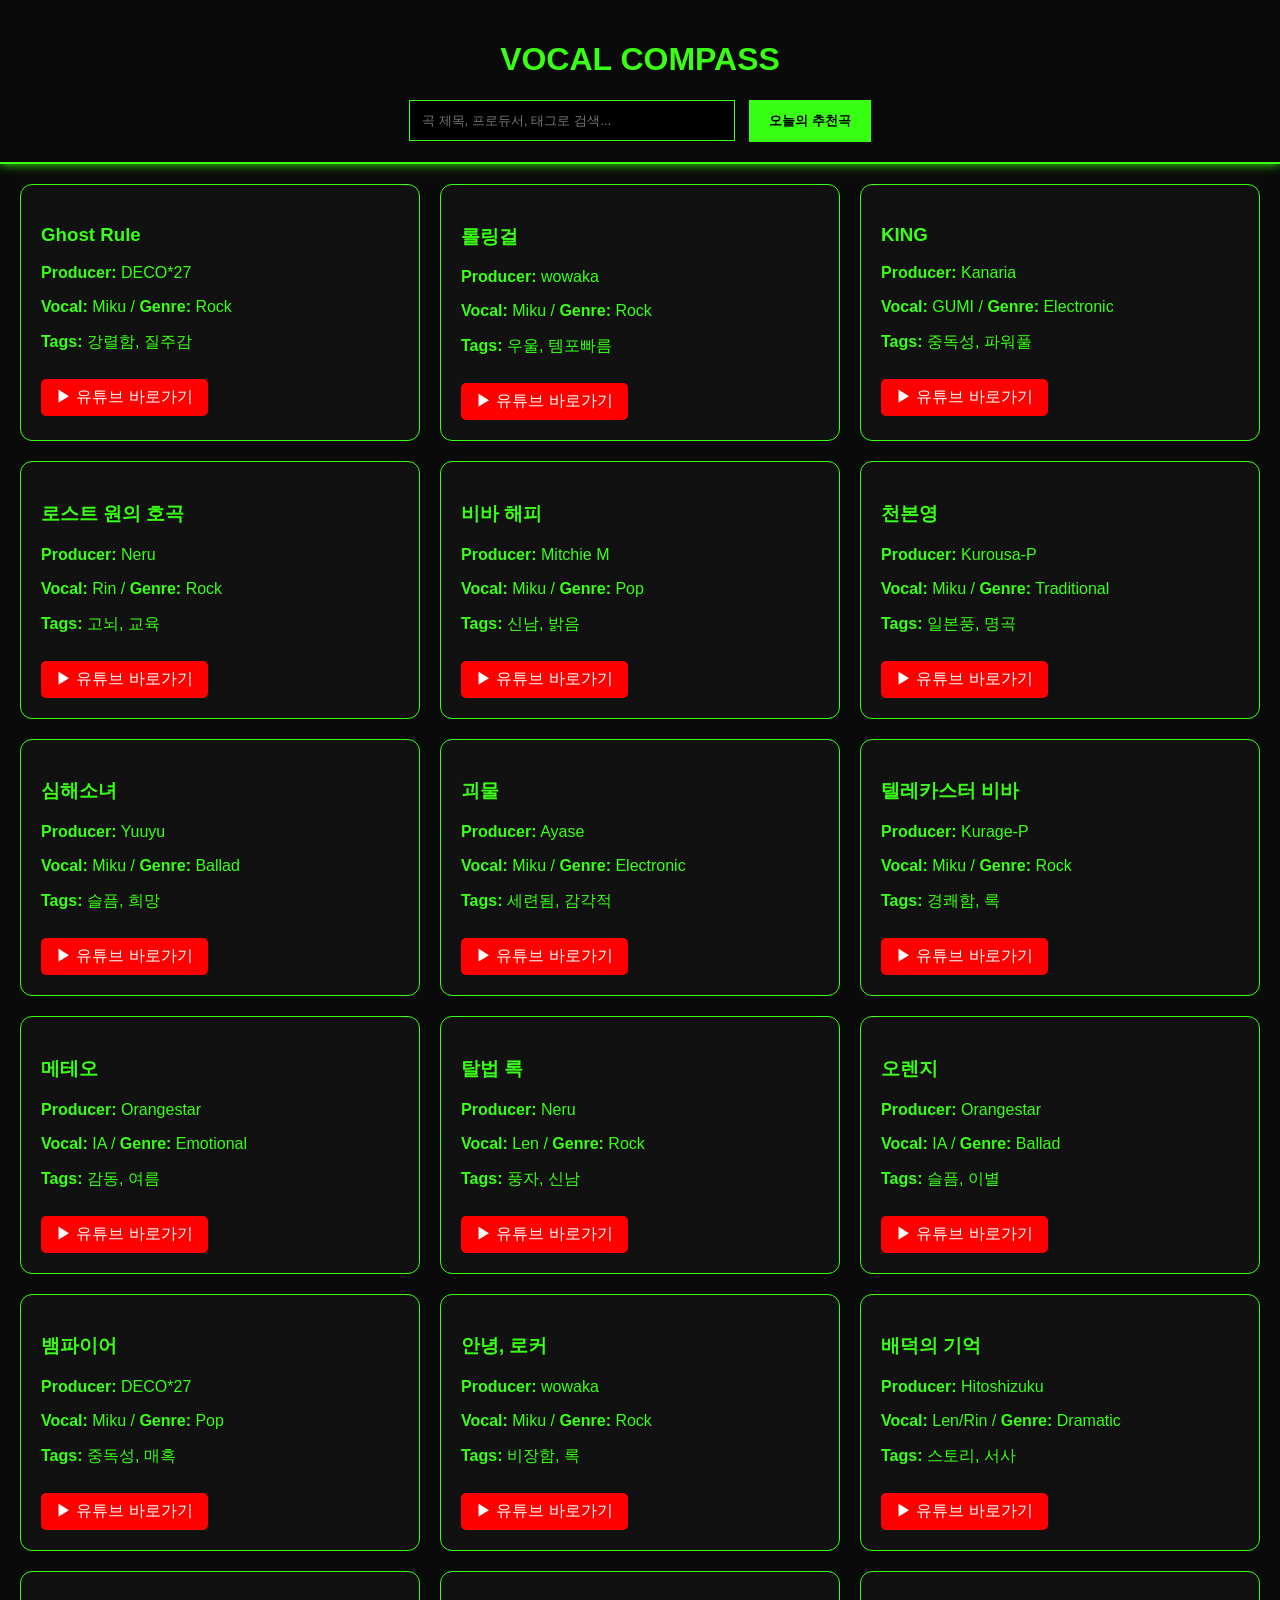
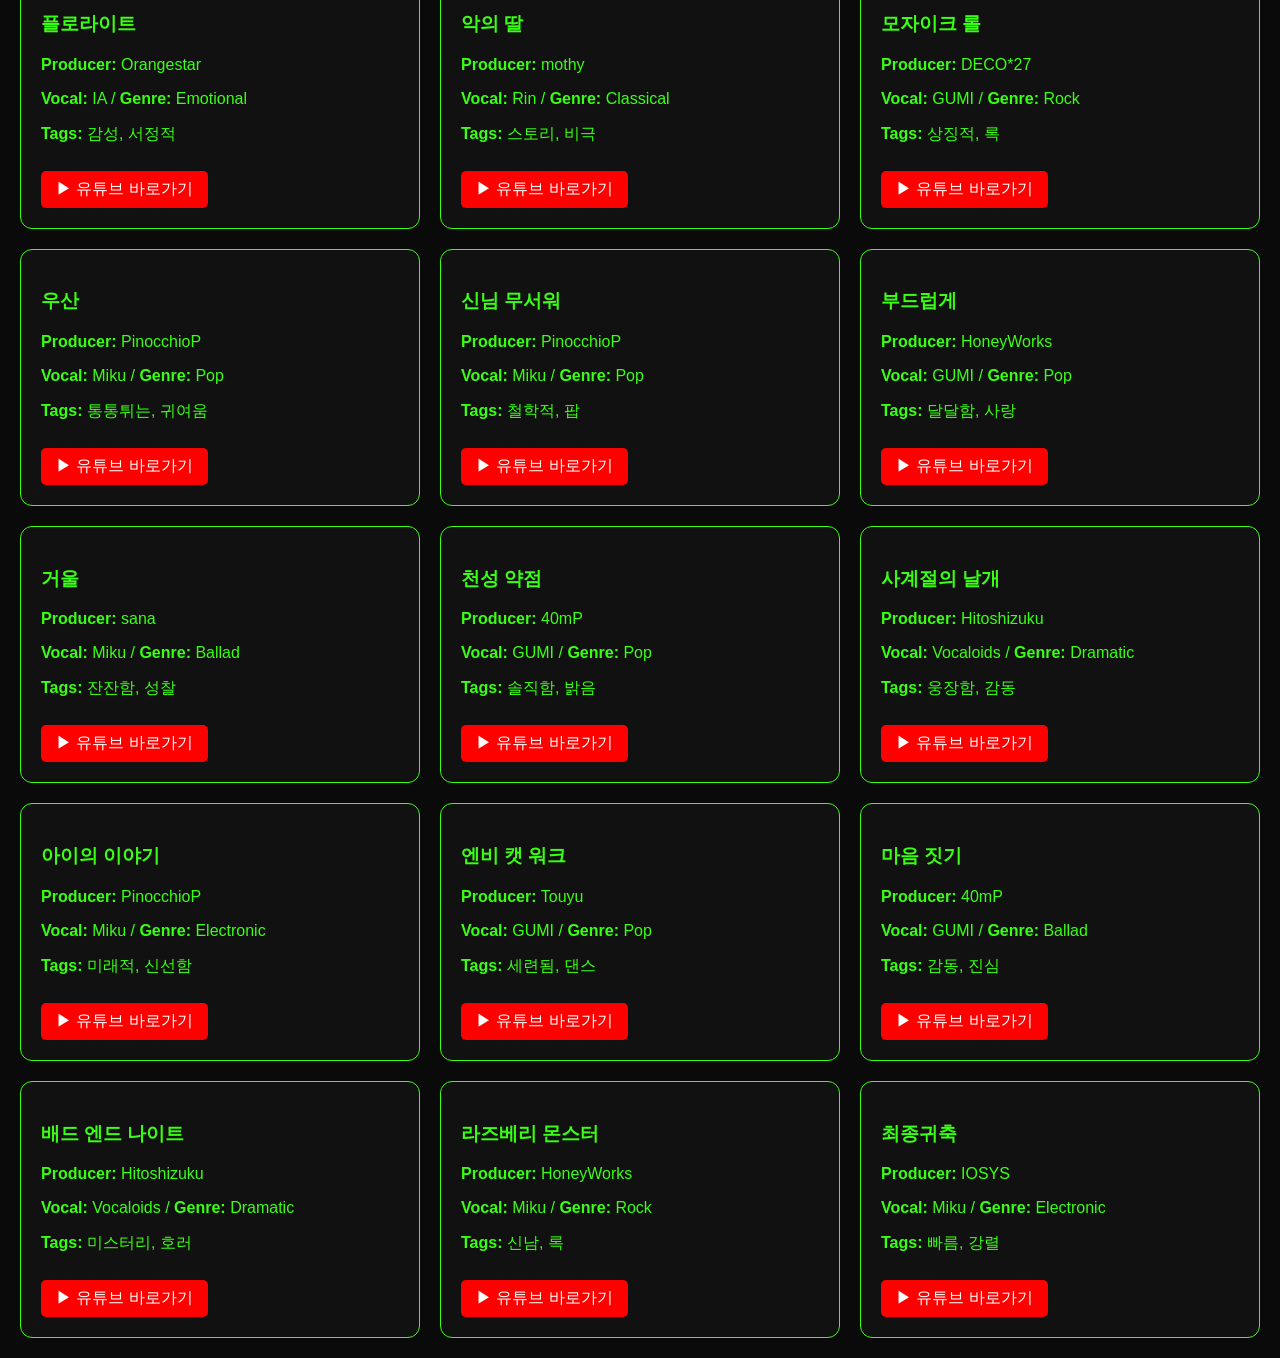
<file: index.html>
<!DOCTYPE html>
<html lang="ko">
<head>
    <meta charset="UTF-8">
    <title>Vocal Compass | 보컬로이드 음악 탐험 지도</title>
    <link rel="stylesheet" href="style.css">
</head>
<body>
    <header>
        <h1>VOCAL COMPASS</h1>
        <div class="controls">
            <input type="text" id="searchInput" placeholder="곡 제목, 프로듀서, 태그로 검색..." oninput="filterSongs()">
            <button onclick="showRandom()">오늘의 추천곡</button>
        </div>
    </header>
    <main id="songGrid" class="grid"></main>
    <script src="script.js"></script>
</body>
</html>
</file>
<file: style.css>
body { background: #0a0a0a; color: #39FF14; font-family: 'Segoe UI', sans-serif; margin: 0; }
header { padding: 20px; border-bottom: 2px solid #39FF14; text-align: center; box-shadow: 0 0 10px #39FF14; }
.grid { display: grid; grid-template-columns: repeat(auto-fill, minmax(300px, 1fr)); gap: 20px; padding: 20px; }
.card { border: 1px solid #39FF14; padding: 20px; border-radius: 12px; transition: 0.3s; background: #111; }
.card:hover { transform: scale(1.02); box-shadow: 0 0 15px #39FF14; }
input { background: #000; border: 1px solid #39FF14; color: #fff; padding: 12px; width: 300px; margin-right: 10px; }
button { background: #39FF14; color: #000; border: none; padding: 12px 20px; cursor: pointer; font-weight: bold; }
.yt-button { display: inline-block; margin-top: 10px; padding: 8px 15px; background: #ff0000; color: white; text-decoration: none; border-radius: 5px; }
</file>
